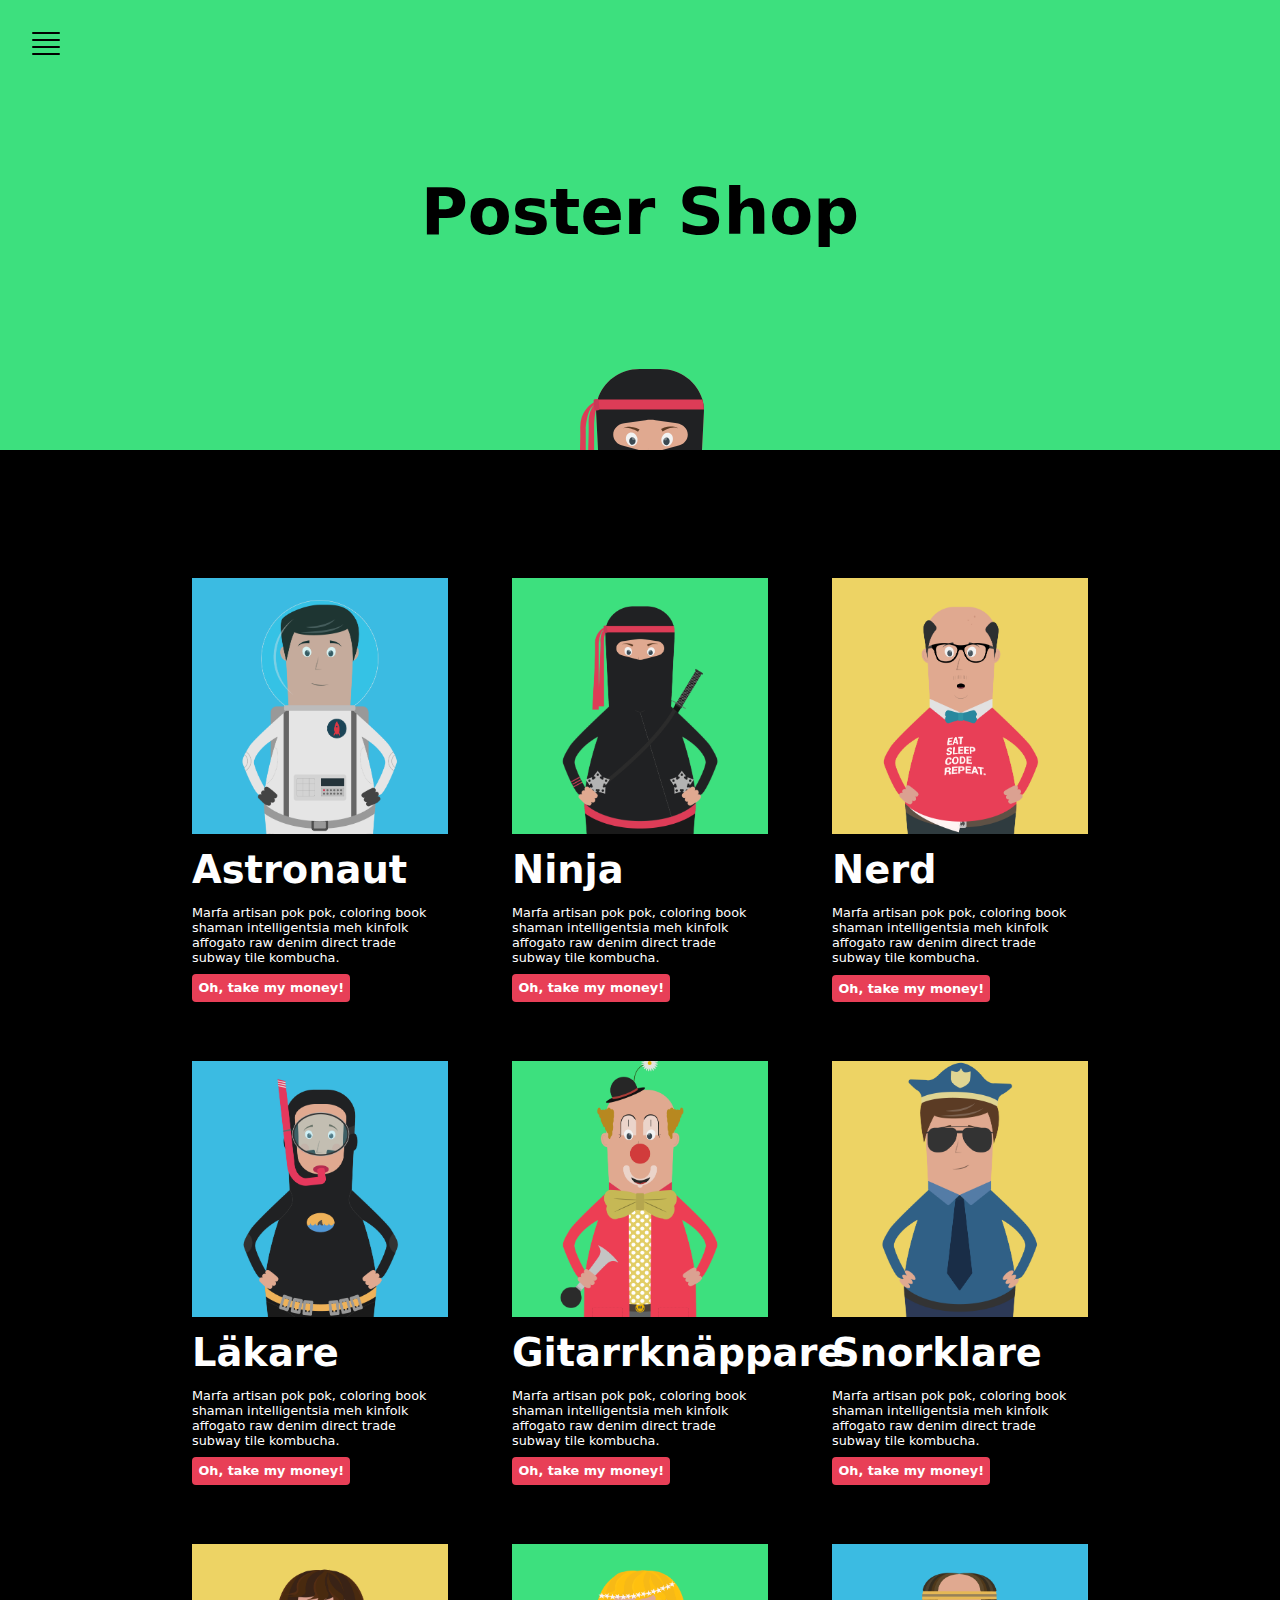
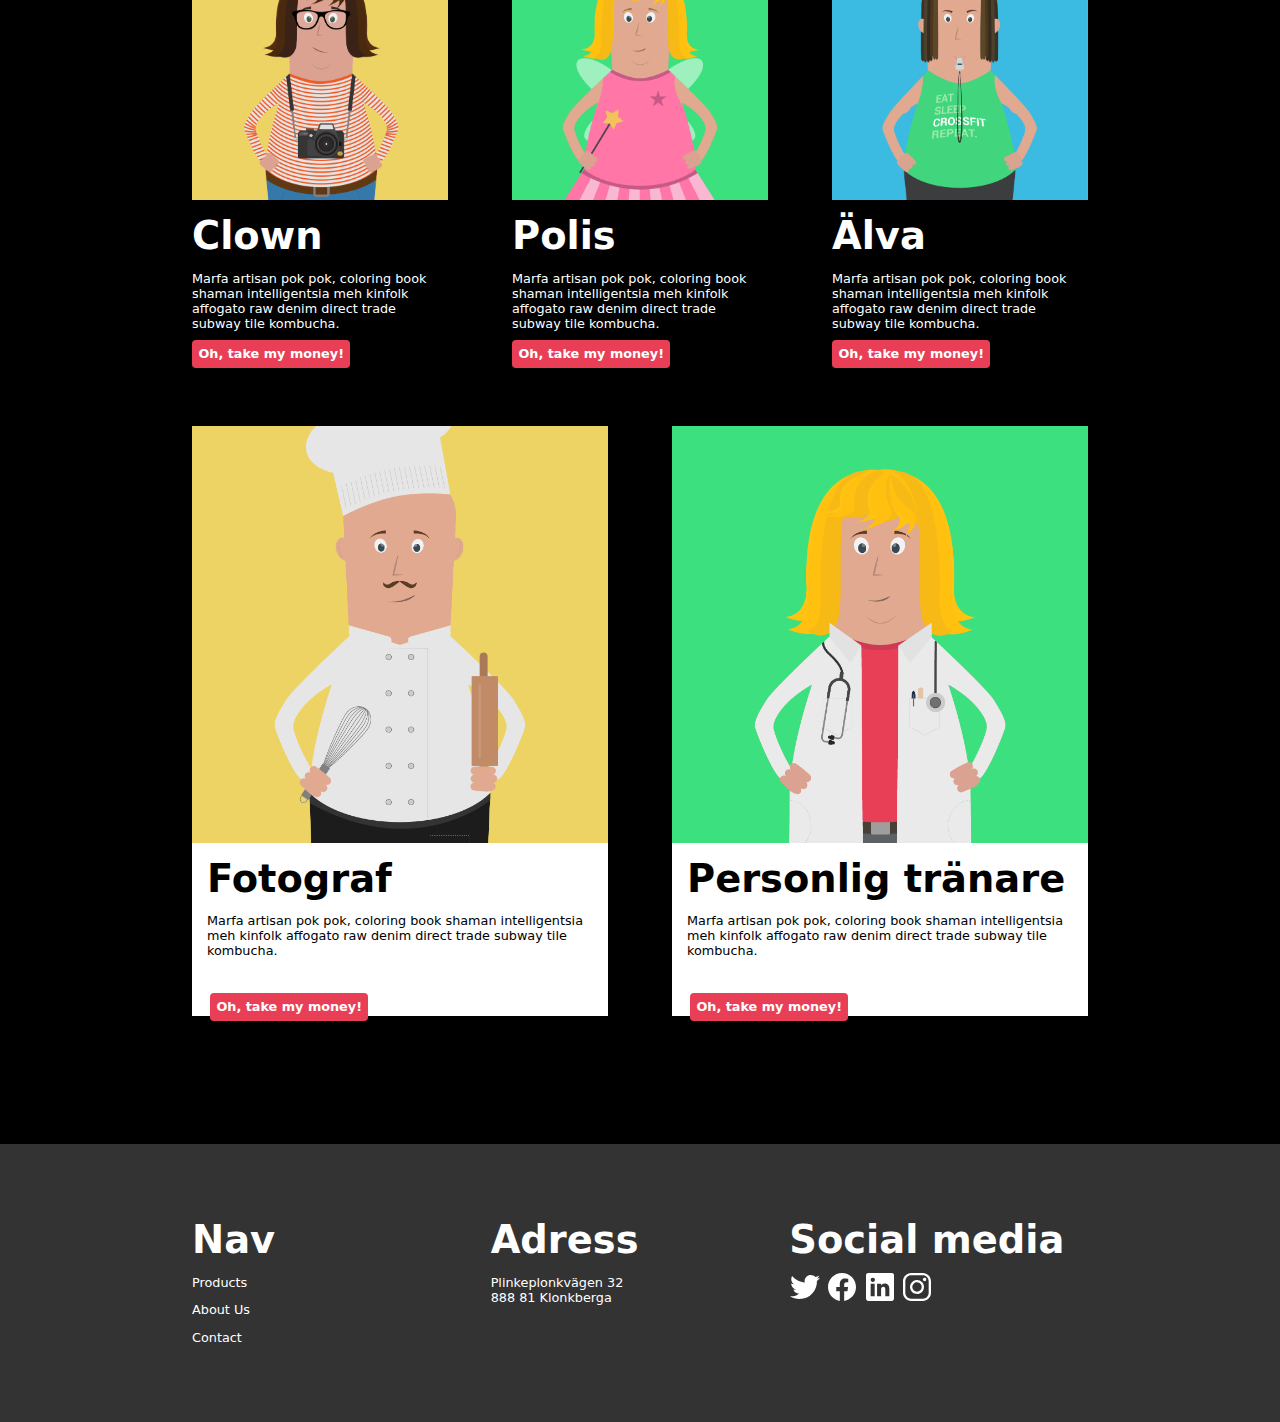
<file: index.html>
<!DOCTYPE html>
<html lang="en">
<head>
    <meta charset="UTF-8">
    <meta name="viewport" content="width=device-width, initial-scale=1.0">
    <title>Document</title>
    <link rel="stylesheet" href="style.css">
</head>
<body>
    <div class="wrapper">
        <header>
            <img src="assets/navicon.svg" alt="" class="navIcon">
            <h1>Poster Shop</h1>
            <img src="assets/ninjahead.svg" alt="" class="ninjaHead">
        </header>
        <main>
            <div class="smaller">
                <article>
                    <img src="assets/char-1.png" alt="">
                    <h3>Astronaut</h3>
                    <p>Marfa artisan pok pok, coloring book shaman intelligentsia meh kinfolk affogato raw denim direct trade subway tile kombucha.</p>
                    <a href="checkout.html" class="button">Oh, take my money!</a>
                </article>
                <article>
                    <img src="assets/char-2.png" alt="">
                    <h3>Ninja</h3>
                    <p>Marfa artisan pok pok, coloring book shaman intelligentsia meh kinfolk affogato raw denim direct trade subway tile kombucha.</p>
                    <a href="checkout.html" class="button">Oh, take my money!</a>
                </article>
                <article>
                    <img src="assets/char-3.png" alt="">
                    <h3>Nerd</h3>
                    <p>Marfa artisan pok pok, coloring book shaman intelligentsia meh kinfolk affogato raw denim direct trade subway tile kombucha.</p>
                    <a href="checkout.html" class="button">Oh, take my money!</a>
                </article>
                <article>
                    <img src="assets/char-4.png" alt="">
                    <h3>Läkare</h3>
                    <p>Marfa artisan pok pok, coloring book shaman intelligentsia meh kinfolk affogato raw denim direct trade subway tile kombucha.</p>
                    <a href="checkout.html" class="button">Oh, take my money!</a>
                </article>
                <article>
                    <img src="assets/char-5.png" alt="">
                    <h3>Gitarrknäppare</h3>
                    <p>Marfa artisan pok pok, coloring book shaman intelligentsia meh kinfolk affogato raw denim direct trade subway tile kombucha.</p>
                    <a href="checkout.html" class="button">Oh, take my money!</a>
                </article>
                <article>
                    <img src="assets/char-6.png" alt="">
                    <h3>Snorklare</h3>
                    <p>Marfa artisan pok pok, coloring book shaman intelligentsia meh kinfolk affogato raw denim direct trade subway tile kombucha.</p>
                    <a href="checkout.html" class="button">Oh, take my money!</a>
                </article>
                <article>
                    <img src="assets/char-7.png" alt="">
                    <h3>Clown</h3>
                    <p>Marfa artisan pok pok, coloring book shaman intelligentsia meh kinfolk affogato raw denim direct trade subway tile kombucha.</p>
                    <a href="checkout.html" class="button">Oh, take my money!</a>
                </article>
                <article>
                    <img src="assets/char-8.png" alt="">
                    <h3>Polis</h3>
                    <p>Marfa artisan pok pok, coloring book shaman intelligentsia meh kinfolk affogato raw denim direct trade subway tile kombucha.</p>
                    <a href="checkout.html" class="button">Oh, take my money!</a>
                </article>
                <article>
                    <img src="assets/char-9.png" alt="">
                    <h3>Älva</h3>
                    <p>Marfa artisan pok pok, coloring book shaman intelligentsia meh kinfolk affogato raw denim direct trade subway tile kombucha.</p>
                    <a href="checkout.html" class="button">Oh, take my money!</a>
                </article>  
            </div>
            <div class="bigger">
                <article>
                    <img src="assets/char-10.png" alt="">
                    <h3>Fotograf</h3>
                    <p>Marfa artisan pok pok, coloring book shaman intelligentsia meh kinfolk affogato raw denim direct trade subway tile kombucha.</p>
                    <a href="checkout.html" class="button">Oh, take my money!</a>
                </article>
                <article>
                    <img src="assets/char-11.png" alt="">
                    <h3>Personlig tränare</h3>
                    <p>Marfa artisan pok pok, coloring book shaman intelligentsia meh kinfolk affogato raw denim direct trade subway tile kombucha.</p>
                    <a href="checkout.html" class="button">Oh, take my money!</a>
                </article>
            </div>

        </main>
        <footer>
            <div class="footerItem">
                <h3>Nav</h3>
                <p>Products</p>
                <p>About Us</p>
                <p>Contact</p>
            </div>
            <div class="footerItem">
                <h3>Adress</h3>
                <p>Plinkeplonkvägen 32<br>888 81 Klonkberga</p>
            </div>
            <div class="footerItem">
                <h3>Social media</h3>
                <img src="assets/logo-twitter.svg" alt="">
                <img src="assets/logo-facebook.svg" alt="">
                <img src="assets/logo-linkedin.svg" alt="">
                <img src="assets/logo-instagram.svg" alt="">
            </div>
        </footer>
    </div>
</body>
</html>
</file>
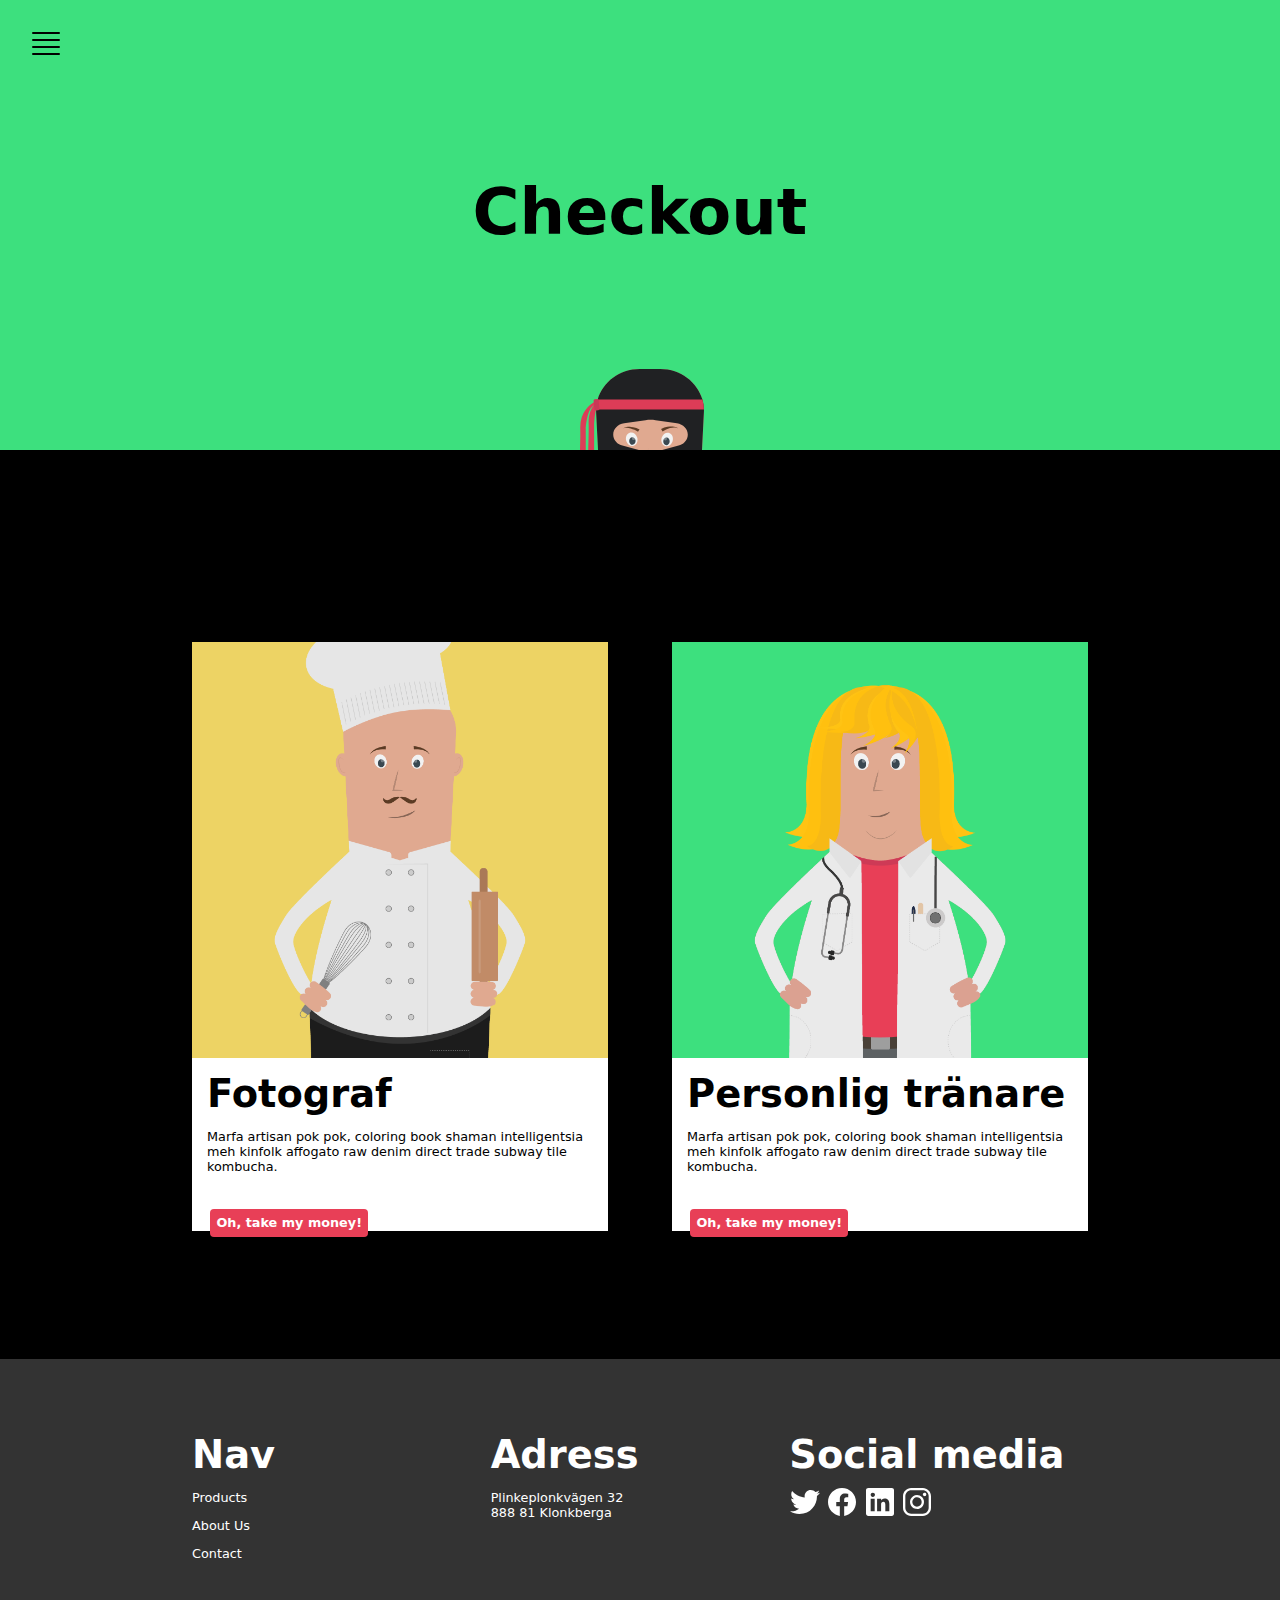
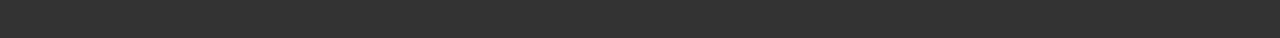
<file: checkout.html>
<!DOCTYPE html>
<html lang="en">
<head>
    <meta charset="UTF-8">
    <meta name="viewport" content="width=device-width, initial-scale=1.0">
    <title>Document</title>
    <link rel="stylesheet" href="style.css">
</head>
<body>
    <div class="wrapper">
        <header>
            <img src="assets/navicon.svg" alt="" class="navIcon">
            <h1>Checkout</h1>
            <img src="assets/ninjahead.svg" alt="" class="ninjaHead">
        </header>
        <main>
            <div class="bigger">
                <article>
                    <img src="assets/char-10.png" alt="">
                    <h3>Fotograf</h3>
                    <p>Marfa artisan pok pok, coloring book shaman intelligentsia meh kinfolk affogato raw denim direct trade subway tile kombucha.</p>
                    <a href="checkout.html" class="button">Oh, take my money!</a>
                </article>
                <article>
                    <img src="assets/char-11.png" alt="">
                    <h3>Personlig tränare</h3>
                    <p>Marfa artisan pok pok, coloring book shaman intelligentsia meh kinfolk affogato raw denim direct trade subway tile kombucha.</p>
                    <a href="checkout.html" class="button">Oh, take my money!</a>
                </article>
            </div>
        </main>
        <footer>
            <div class="footerItem">
                <h3>Nav</h3>
                <p>Products</p>
                <p>About Us</p>
                <p>Contact</p>
            </div>
            <div class="footerItem">
                <h3>Adress</h3>
                <p>Plinkeplonkvägen 32<br>888 81 Klonkberga</p>
            </div>
            <div class="footerItem">
                <h3>Social media</h3>
                <img src="assets/logo-twitter.svg" alt="">
                <img src="assets/logo-facebook.svg" alt="">
                <img src="assets/logo-linkedin.svg" alt="">
                <img src="assets/logo-instagram.svg" alt="">
            </div>
        </footer>
    </div>
</body>
</html>
</file>
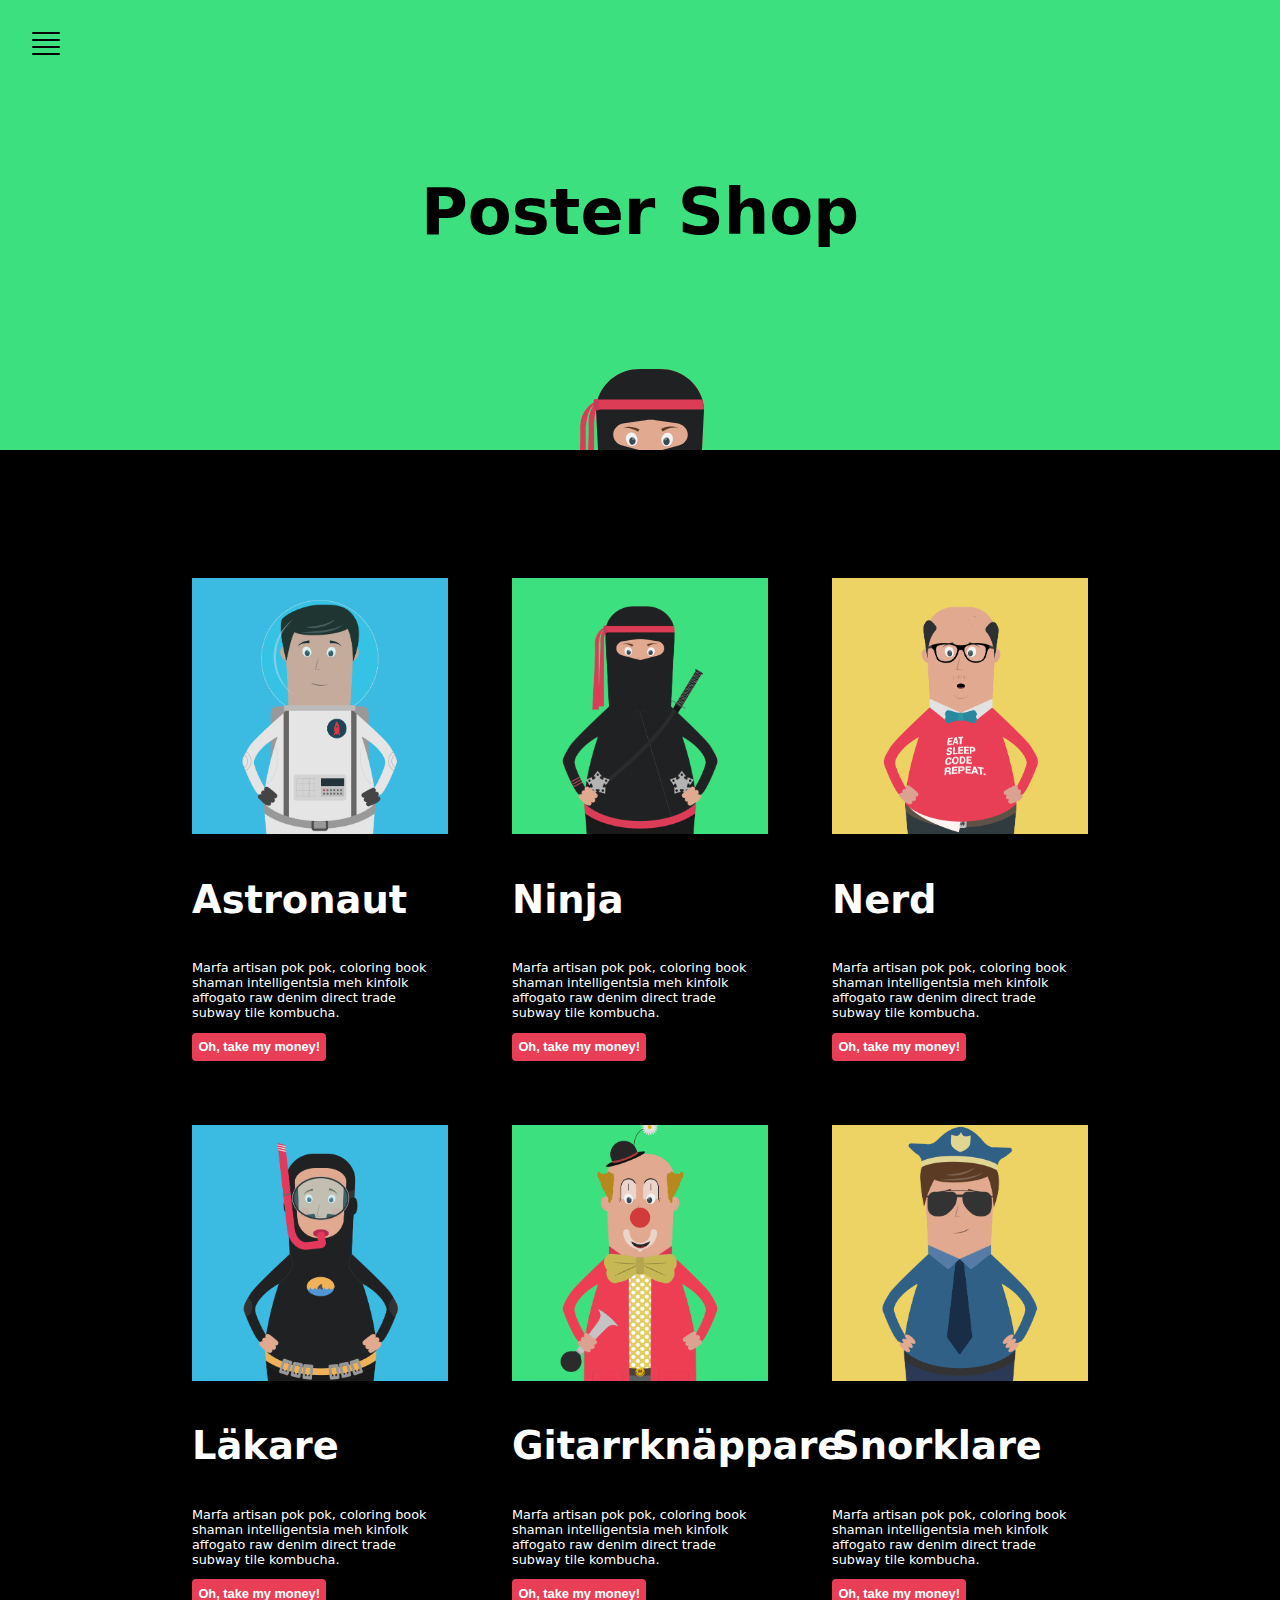
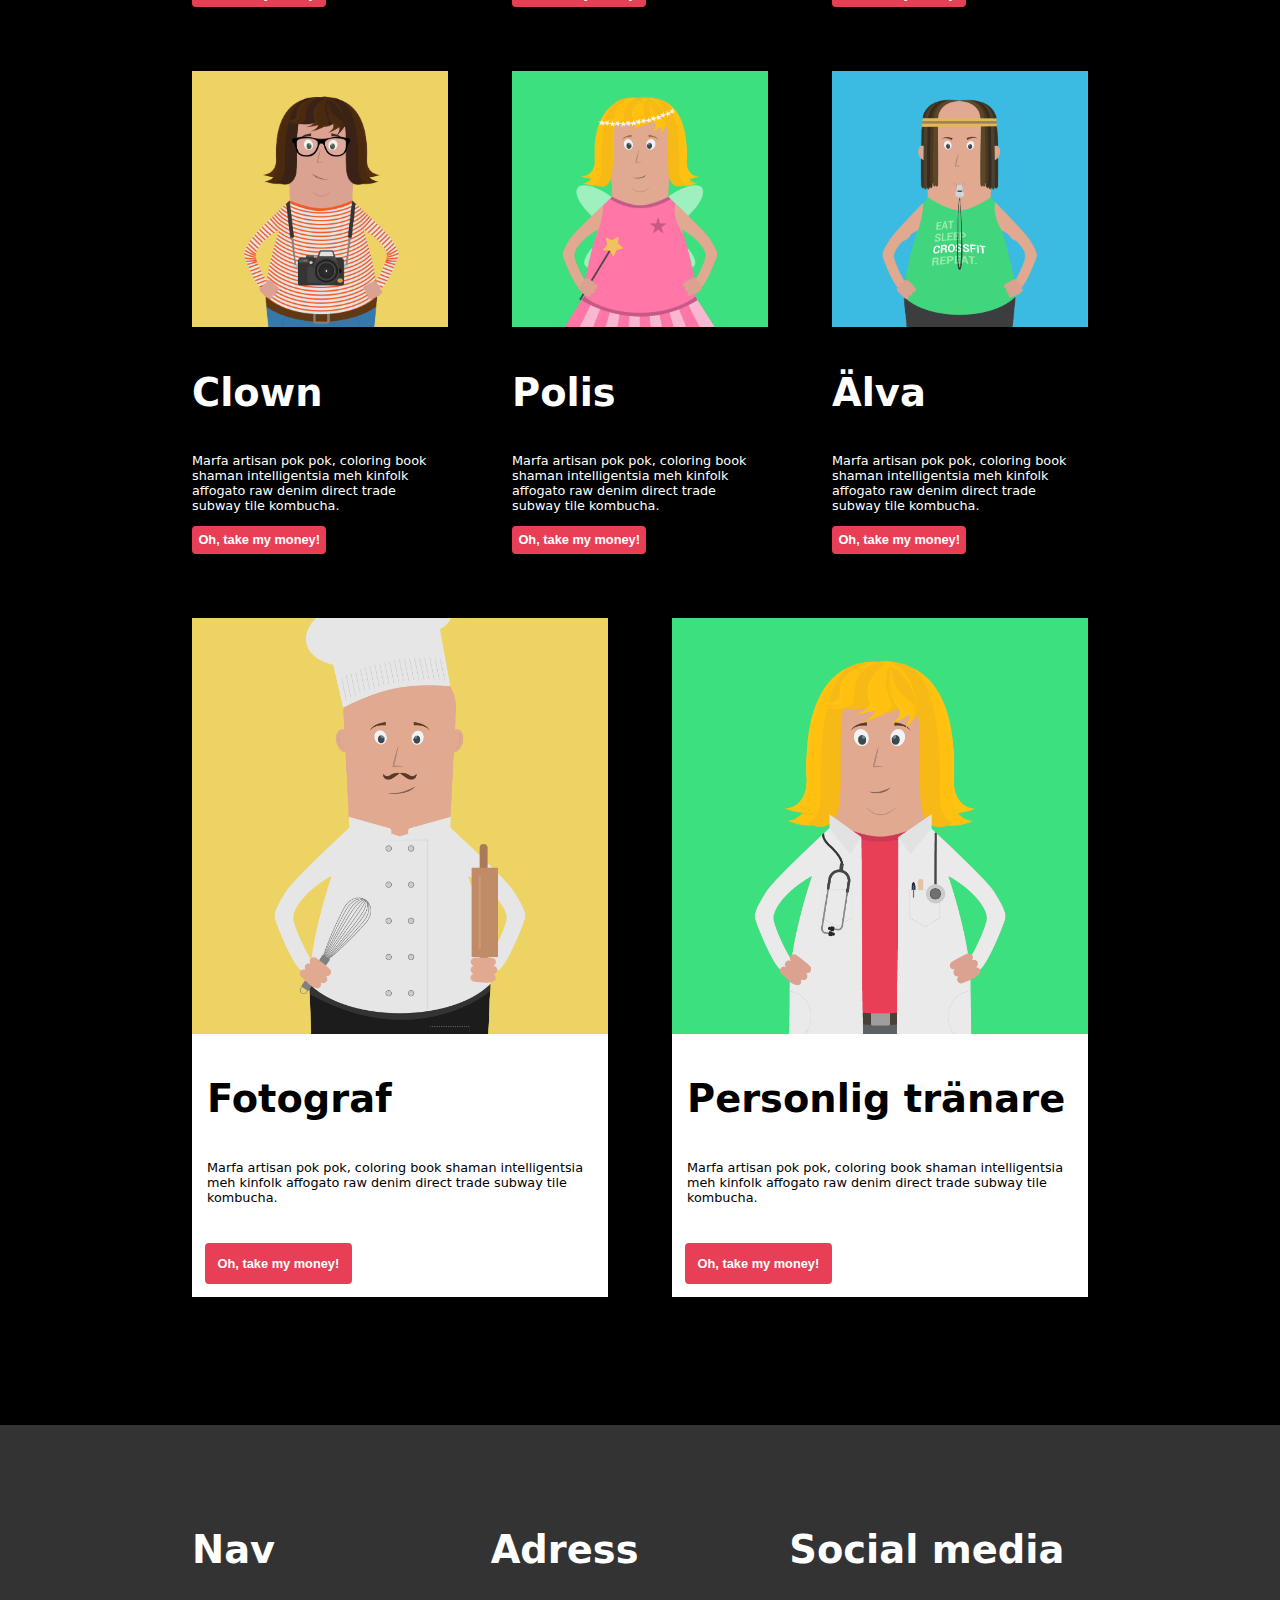
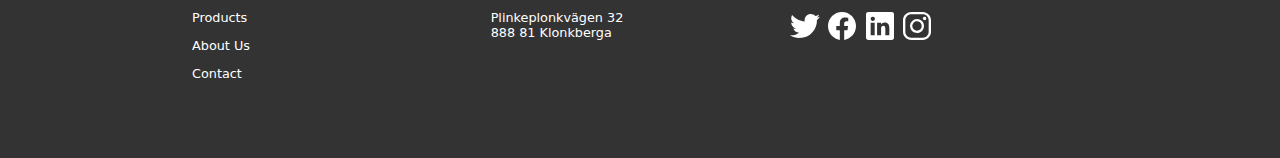
<file: index2.html>
<!DOCTYPE html>
<html lang="en">
<head>
    <meta charset="UTF-8">
    <meta name="viewport" content="width=device-width, initial-scale=1.0">
    <title>Document</title>
    <link rel="stylesheet" href="style2.css">
</head>
<body>
    <div class="wrapper">
        <header>
            <img src="assets/navicon.svg" alt="" class="navIcon">
            <h1>Poster Shop</h1>
            <img src="assets/ninjahead.svg" alt="" class="ninjaHead">
        </header>
        <main>
            <div class="smaller">
                <article>
                    <img src="assets/char-1.png" alt="">
                    <h3>Astronaut</h3>
                    <p>Marfa artisan pok pok, coloring book shaman intelligentsia meh kinfolk affogato raw denim direct trade subway tile kombucha.</p>
                    <button>Oh, take my money!</button>
                </article>
                <article>
                    <img src="assets/char-2.png" alt="">
                    <h3>Ninja</h3>
                    <p>Marfa artisan pok pok, coloring book shaman intelligentsia meh kinfolk affogato raw denim direct trade subway tile kombucha.</p>
                    <button>Oh, take my money!</button>
                </article>
                <article>
                    <img src="assets/char-3.png" alt="">
                    <h3>Nerd</h3>
                    <p>Marfa artisan pok pok, coloring book shaman intelligentsia meh kinfolk affogato raw denim direct trade subway tile kombucha.</p>
                    <button>Oh, take my money!</button>
                </article>
                <article>
                    <img src="assets/char-4.png" alt="">
                    <h3>Läkare</h3>
                    <p>Marfa artisan pok pok, coloring book shaman intelligentsia meh kinfolk affogato raw denim direct trade subway tile kombucha.</p>
                    <button>Oh, take my money!</button>
                </article>
                <article>
                    <img src="assets/char-5.png" alt="">
                    <h3>Gitarrknäppare</h3>
                    <p>Marfa artisan pok pok, coloring book shaman intelligentsia meh kinfolk affogato raw denim direct trade subway tile kombucha.</p>
                    <button>Oh, take my money!</button>
                </article>
                <article>
                    <img src="assets/char-6.png" alt="">
                    <h3>Snorklare</h3>
                    <p>Marfa artisan pok pok, coloring book shaman intelligentsia meh kinfolk affogato raw denim direct trade subway tile kombucha.</p>
                    <button>Oh, take my money!</button>
                </article>
                <article>
                    <img src="assets/char-7.png" alt="">
                    <h3>Clown</h3>
                    <p>Marfa artisan pok pok, coloring book shaman intelligentsia meh kinfolk affogato raw denim direct trade subway tile kombucha.</p>
                    <button>Oh, take my money!</button>
                </article>
                <article>
                    <img src="assets/char-8.png" alt="">
                    <h3>Polis</h3>
                    <p>Marfa artisan pok pok, coloring book shaman intelligentsia meh kinfolk affogato raw denim direct trade subway tile kombucha.</p>
                    <button>Oh, take my money!</button>
                </article>
                <article>
                    <img src="assets/char-9.png" alt="">
                    <h3>Älva</h3>
                    <p>Marfa artisan pok pok, coloring book shaman intelligentsia meh kinfolk affogato raw denim direct trade subway tile kombucha.</p>
                    <button>Oh, take my money!</button>
                </article>  
            </div>
            <div class="bigger">
                <article>
                    <img src="assets/char-10.png" alt="">
                    <h3>Fotograf</h3>
                    <p>Marfa artisan pok pok, coloring book shaman intelligentsia meh kinfolk affogato raw denim direct trade subway tile kombucha.</p>
                    <button>Oh, take my money!</button>
                </article>
                <article>
                    <img src="assets/char-11.png" alt="">
                    <h3>Personlig tränare</h3>
                    <p>Marfa artisan pok pok, coloring book shaman intelligentsia meh kinfolk affogato raw denim direct trade subway tile kombucha.</p>
                    <button>Oh, take my money!</button>
                </article>
            </div>

        </main>
        <footer>
            <div class="footerItem">
                <h3>Nav</h3>
                <p>Products</p>
                <p>About Us</p>
                <p>Contact</p>
            </div>
            <div class="footerItem">
                <h3>Adress</h3>
                <p>Plinkeplonkvägen 32<br>888 81 Klonkberga</p>
            </div>
            <div class="footerItem">
                <h3>Social media</h3>
                <img src="assets/logo-twitter.svg" alt="">
                <img src="assets/logo-facebook.svg" alt="">
                <img src="assets/logo-linkedin.svg" alt="">
                <img src="assets/logo-instagram.svg" alt="">
            </div>
        </footer>
    </div>
</body>
</html>
</file>
<file: style.css>
body {
    margin: 0;
}

.wrapper {
    display: grid;
    background-color: black;
    grid-template-columns: 2fr 1fr 1fr 1fr 1fr 2fr;
    grid-template-rows: 50vh 1fr auto;
    font-family: system-ui, -apple-system, BlinkMacSystemFont, 'Segoe UI', Roboto, Oxygen, Ubuntu, Cantarell, 'Open Sans', 'Helvetica Neue', sans-serif;
   }

header {
    grid-area: 1/1/2/7;
    background-color: #3DE07E;
    display: grid;
}

header h1 {
    place-self: center;
    font-size: 4em;
    color: black;
    justify-self: center;
}

.navIcon {
    margin-top: 32px;
    margin-left: 32px;
}

.ninjaHead {
    justify-self: center;
    align-self: flex-end;
    width: 10vw;
}

.smaller {
    display: grid;
    grid-template-columns: repeat(3, 20vw);
    grid-template-rows: repeat(3, auto);
    gap: 5vw;
    justify-content: center;
}

article {
}

main {
    display: flex;
    flex-direction: column;
    background-color: black;
    justify-content: center;
    padding-top: 10vw;
    padding-bottom: 10vw;
    grid-area: 2/2/3/6;

}

.bigger {
    grid-area: 7/1/8/4;
    display: grid;
    grid-template-columns: 32.5vw 32.5vw;
    grid-template-rows: 1fr;
    gap: 5vw;
    padding-top: 5vw;
    justify-content: center;
}

.bigger article {
    background-color: white;
}

.smaller img {
    width: 100%;
}

.bigger img {
    width: 100%;
}

.bigger button {
    margin-left: 1em;
    margin-bottom: 1em;
    padding: 1em;
}

.bigger p, .bigger h3 {
    color: black;
    margin-left: 15px;
    margin-right: 15px;
}

.bigger p {
    margin-bottom: 3em;
}

footer {
    background-color: #333333;
    grid-area: 3/1/4/7;
    display: grid;
    grid-template-columns: repeat(3, 1fr);
    padding: 5vw 15vw;
    justify-content: center;
}

p, h3, li {
    color: #ffff;
}

p {
    font-size: 1vw;
}

h3 {
    font-size: 3vw;
    margin-top: 1vh;
    margin-bottom: 1vh;
}

.button {
    border-radius: 4px;
    background-color: #E83F57;
    color: white;
    border-style: none;
    padding: 0.5em;
    font-weight: bold;
    font-size: 1vw;
    text-decoration: none;
}

.bigger .button {
    margin: 2vh;
}

@media screen and (max-width: 600px) {
    button {font-size: 2vw;}
    p {font-size: 2vw;}
    .smaller {
        display: grid;
        grid-template-columns: repeat(3, 25vw);
        grid-template-rows: repeat(3, auto);
        gap: 3vw;
        justify-content: center;
    }
    .bigger {
        grid-area: 7/1/8/4;
        display: grid;
        grid-template-columns: 38vw 38vw;
        grid-template-rows: 1fr;
        gap: 3vw;
        padding-top: 32px;
        justify-content: center;
    }
    h3 {
        font-size: 2.4vw;
    }
    .ninjaHead {
        width: 21vw;
    }
    .wrapper {
        grid-template-rows: 30vh 1fr auto;
        grid-template-columns: repeat(6, auto);
    }
    header h1 {
        font-size: 10vw;
    }
    footer img {
        width: 3vw;
    }
    .ninjaHead {
        width: 20vw;
    }
    main {
        padding: 10vw 5vw;
        grid-area: 2/1/3/7;
    }
}
</file>
<file: style2.css>
body {
    margin: 0;
}

.wrapper {
    display: grid;
    background-color: black;
    grid-template-columns: repeat(6, auto);
    grid-template-rows: 50vh 1fr auto;
    font-family: system-ui, -apple-system, BlinkMacSystemFont, 'Segoe UI', Roboto, Oxygen, Ubuntu, Cantarell, 'Open Sans', 'Helvetica Neue', sans-serif;
   }

header {
    grid-area: 1/1/2/7;
    background-color: #3DE07E;
    display: grid;
}

header h1 {
    place-self: center;
    font-size: 4em;
    color: black;
    justify-self: center;
}

.navIcon {
    margin-top: 32px;
    margin-left: 32px;
}

.ninjaHead {
    justify-self: center;
    align-self: flex-end;
    width: 10vw;
}

.smaller {
    display: grid;
    grid-template-columns: repeat(3, 20vw);
    grid-template-rows: repeat(3, auto);
    gap: 5vw;
    justify-content: center;
}

article {
}

main {
    display: flex;
    flex-direction: column;
    background-color: black;
    justify-content: center;
    padding: 10vw 5vw;
    grid-area: 2/1/3/7;

}

.bigger {
    grid-area: 7/1/8/4;
    display: grid;
    grid-template-columns: 32.5vw 32.5vw;
    grid-template-rows: 1fr;
    gap: 5vw;
    padding-top: 5vw;
    justify-content: center;
}

.bigger article {
    background-color: white;
}

.smaller img {
    width: 100%;
}

.bigger img {
    width: 100%;
}

.bigger button {
    margin-left: 1em;
    margin-bottom: 1em;
    padding: 1em;
}

.bigger p, .bigger h3 {
    color: black;
    margin-left: 15px;
    margin-right: 15px;
}

.bigger p {
    margin-bottom: 3em;
}

footer {
    background-color: #333333;
    grid-area: 3/1/4/7;
    display: grid;
    grid-template-columns: repeat(3, 1fr);
    padding: 5vw 15vw;
    justify-content: center;
}

p, h3, li {
    color: #ffff;
}

p {
    font-size: 1vw;
}

h3 {
    font-size: 3vw;
}

button {
    border-radius: 4px;
    background-color: #E83F57;
    color: white;
    border-style: none;
    padding: 0.5em;
    font-weight: bold;
    font-size: 1vw;
}

@media screen and (max-width: 600px) {
    button {font-size: 2vw;}
    p {font-size: 2vw;}
    .smaller {
        display: grid;
        grid-template-columns: repeat(3, 25vw);
        grid-template-rows: repeat(3, auto);
        gap: 3vw;
        justify-content: center;
    }
    .bigger {
        grid-area: 7/1/8/4;
        display: grid;
        grid-template-columns: 38vw 38vw;
        grid-template-rows: 1fr;
        gap: 3vw;
        padding-top: 32px;
        justify-content: center;
    }
    h3 {
        font-size: 2.4vw;
    }
    .ninjaHead {
        width: 21vw;
    }
    .wrapper {
        grid-template-rows: 30vh 1fr auto;
    }
    header h1 {
        font-size: 10vw;
    }
    footer img {
        width: 3vw;
    }
    .ninjaHead {
        width: 20vw;
    }
}
</file>
